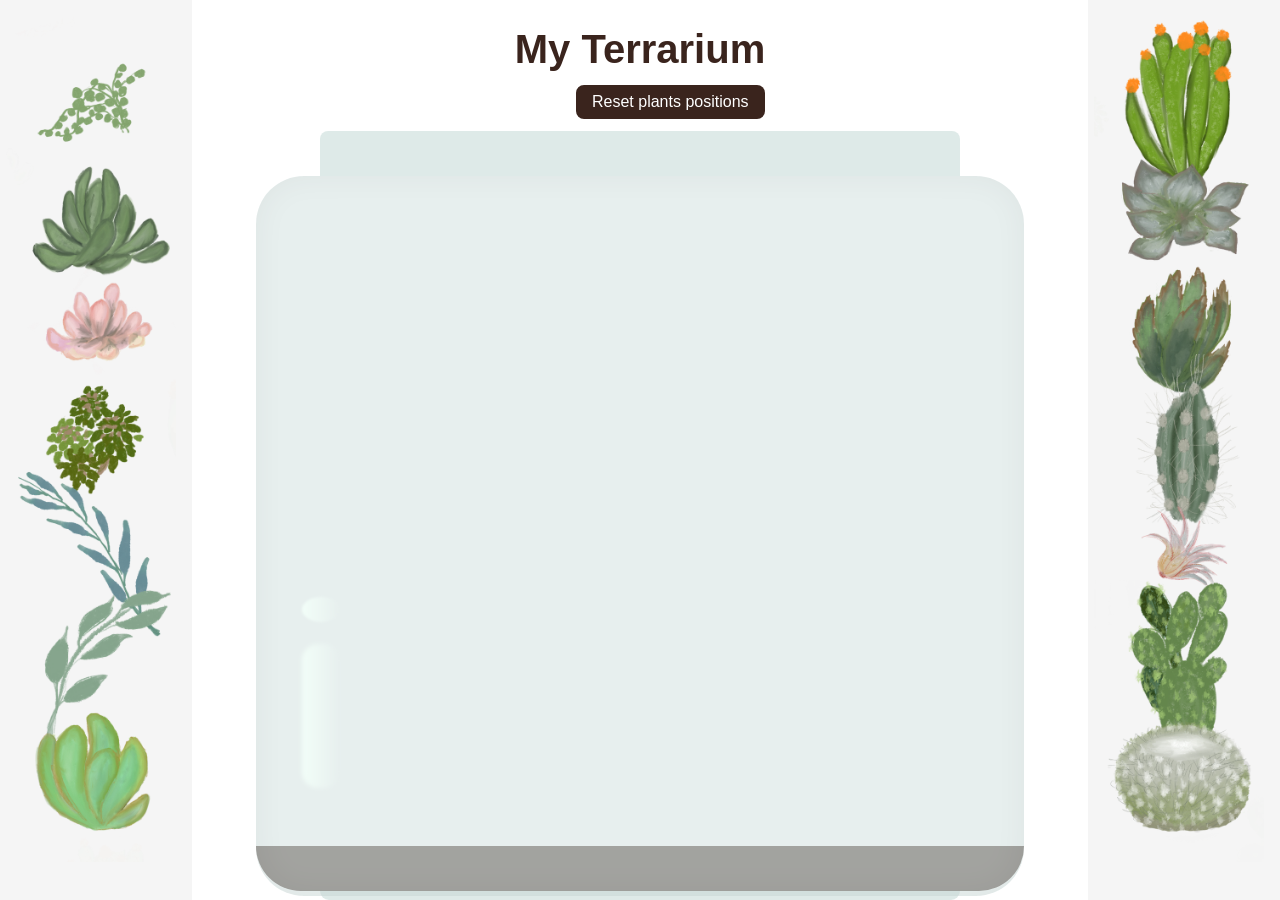
<file: index.html>
<!DOCTYPE html>
<html lang="en">
    <head>
        <title>Welcome to my Virtual Terrarium</title>
        <meta charset="utf-8" />
        <meta http-equiv="X-UA-Compatible" content="IE=edge" />
        <meta name="viewport" content="width=device-width, initial-scale=1" />
        <link rel="stylesheet" href="./style.css" />
        <script src="./script.js" defer></script>
    </head>
    <body>
        <h1>My Terrarium</h1>
        </section>
        <div id="page">
            <div id="left-container" class="container">
                <div class="plant-holder">
                    <img class="plant" alt="plant" id="plant1" src="./images/plant1.png" />
                </div>
                <div class="plant-holder">
                    <img class="plant" alt="plant" id="plant2" src="./images/plant2.png" />
                </div>
                <div class="plant-holder">
                    <img class="plant" alt="plant" id="plant3" src="./images/plant3.png" />
                </div>
                <div class="plant-holder">
                    <img class="plant" alt="plant" id="plant4" src="./images/plant4.png" />
                </div>
                <div class="plant-holder">
                    <img class="plant" alt="plant" id="plant5" src="./images/plant5.png" />
                </div>
                <div class="plant-holder">
                    <img class="plant" alt="plant" id="plant6" src="./images/plant6.png" />
                </div>
                <div class="plant-holder">
                    <img class="plant" alt="plant" id="plant7" src="./images/plant7.png" />
                </div>
            </div>
            <div id="right-container" class="container">
                <div class="plant-holder">
                    <img class="plant" alt="plant" id="plant8" src="./images/plant8.png" />
                </div>
                <div class="plant-holder">
                    <img class="plant" alt="plant" id="plant9" src="./images/plant9.png" />
                </div>
                <div class="plant-holder">
                    <img class="plant" alt="plant" id="plant10" src="./images/plant10.png" />
                </div>
                <div class="plant-holder">
                    <img class="plant" alt="plant" id="plant11" src="./images/plant11.png" />
                </div>
                <div class="plant-holder">
                    <img class="plant" alt="plant" id="plant12" src="./images/plant12.png" />
                </div>
                <div class="plant-holder">
                    <img class="plant" alt="plant" id="plant13" src="./images/plant13.png" />
                </div>
                <div class="plant-holder">
                    <img class="plant" alt="plant" id="plant14" src="./images/plant14.png" />
                </div>
            </div>
        </div>
        <div id="terrarium">
            <div class="jar-top"></div>
            <div class="jar-walls">
                <div class="jar-glossy-long"></div>
                <div class="jar-glossy-short"></div>
            </div>
            <div class="dirt"></div>
            <div class="jar-bottom"></div>
        </div>
        <div class="reset">
            <button id="reset-btn">Reset plants positions</button>
        </div>
    </body>
</html>
</file>
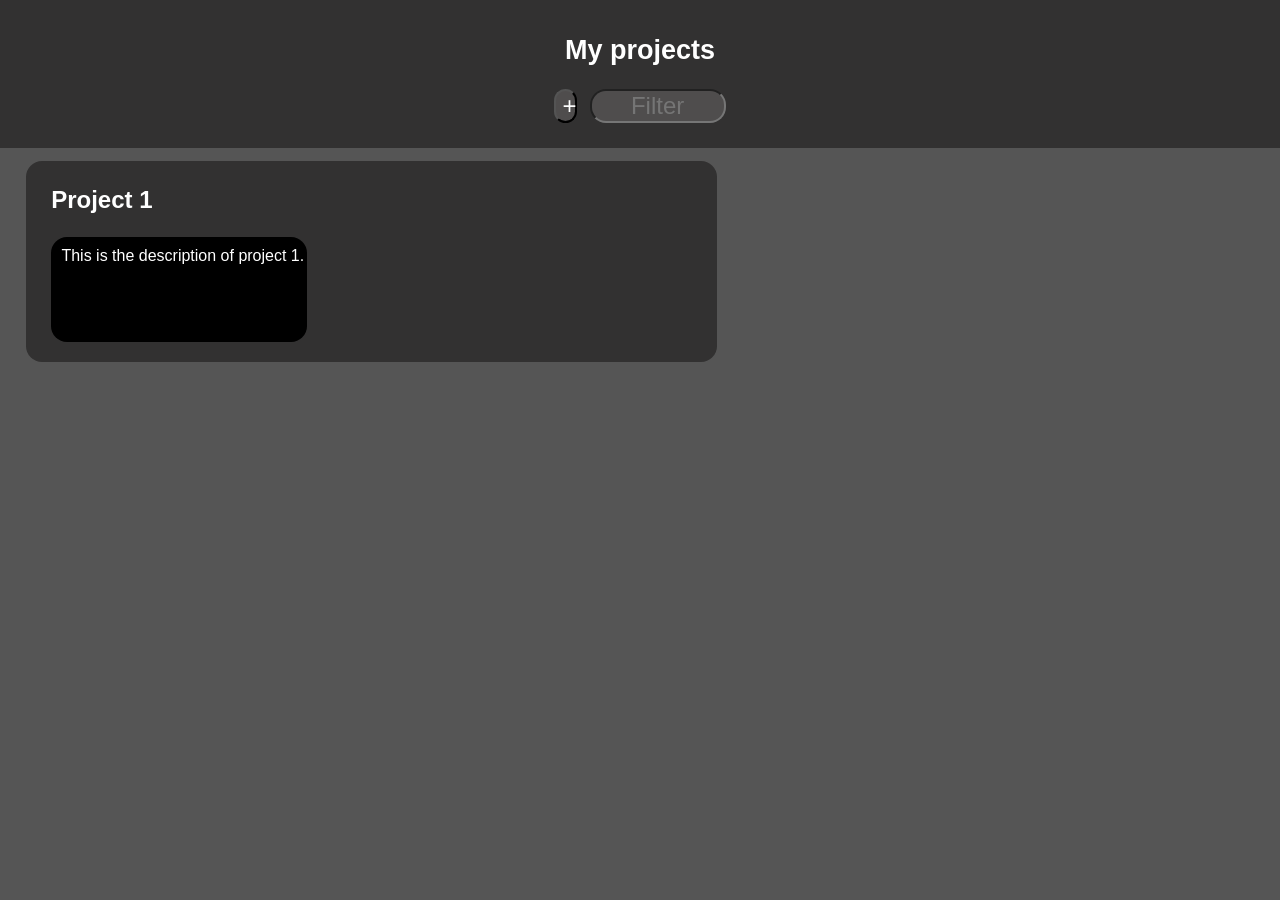
<file: Kanban_Project/index.html>
<!DOCTYPE html>
<html lang="en">
    <head>
        <meta charset="UTF-8">
        <meta name="viewport" content="width=device-width, initial-scale=1.0">
        <title>Kanban Project</title>
        <link rel="stylesheet" href="./style.css">
        <script src="./script.js" defer></script>
    </head>
    <body>
        <section class = "workspaces-header">
            <div class = 'title'>
                <h1>My projects</h1>
            </div>
            <div class = 'functions'>
                <!-- Button to add workspace and filter to search an especific workspace -->
                <button id="add-workspace-btn">+</button>
                <label for="filter" class="filter-label"></label>
                    <input type="text" id="filter" class="filter-input" placeholder="Filter">
            </div>
        </section>
        <section class = "workspaces">
            <!-- Workspaces will be dynamically added here -->
            <div  class = "project" id = "project1">
                <h2 class = "project-title">Project 1</h2>
                <div class="project-description">
                    <p class="description-text">This is the description of project 1.</p>
                </div>
            </div>
        </section>
    </body>
</html>
</file>
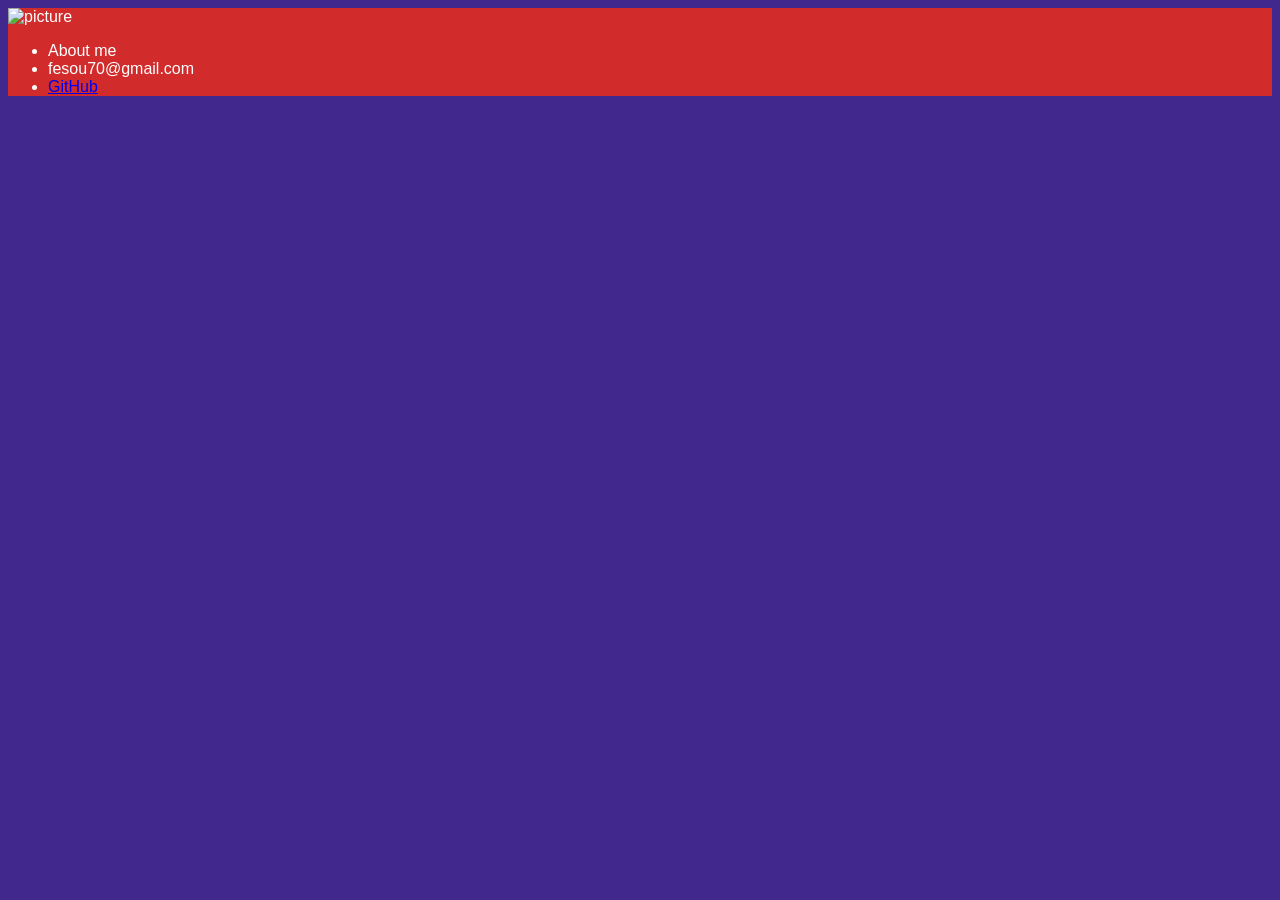
<file: Challenges/ProfileCard/index.html>
<!DOCTYPE html>
<html lang="en">
    <head>
        <meta charset="UTF-8">
        <meta name="viewport" content="width=device-width, initial-scale=1.0">
        <title>Profile Card</title>
        <link rel="stylesheet" href="style.css">
    </head>
    <body>
        <div class="profile-card">
            <img id="ProfilePicture" alt="picture">
            <section id="info">
                <ul>
                    <li id="bio">About me</li>
                    <li id="e-mail">fesou70@gmail.com</li>
                    <li id="link"><a href="https://github.com/PuzzledFELIPE">GitHub</a></li>
                </ul>
            </section>
        </div>
    </body>
</html>
</file>
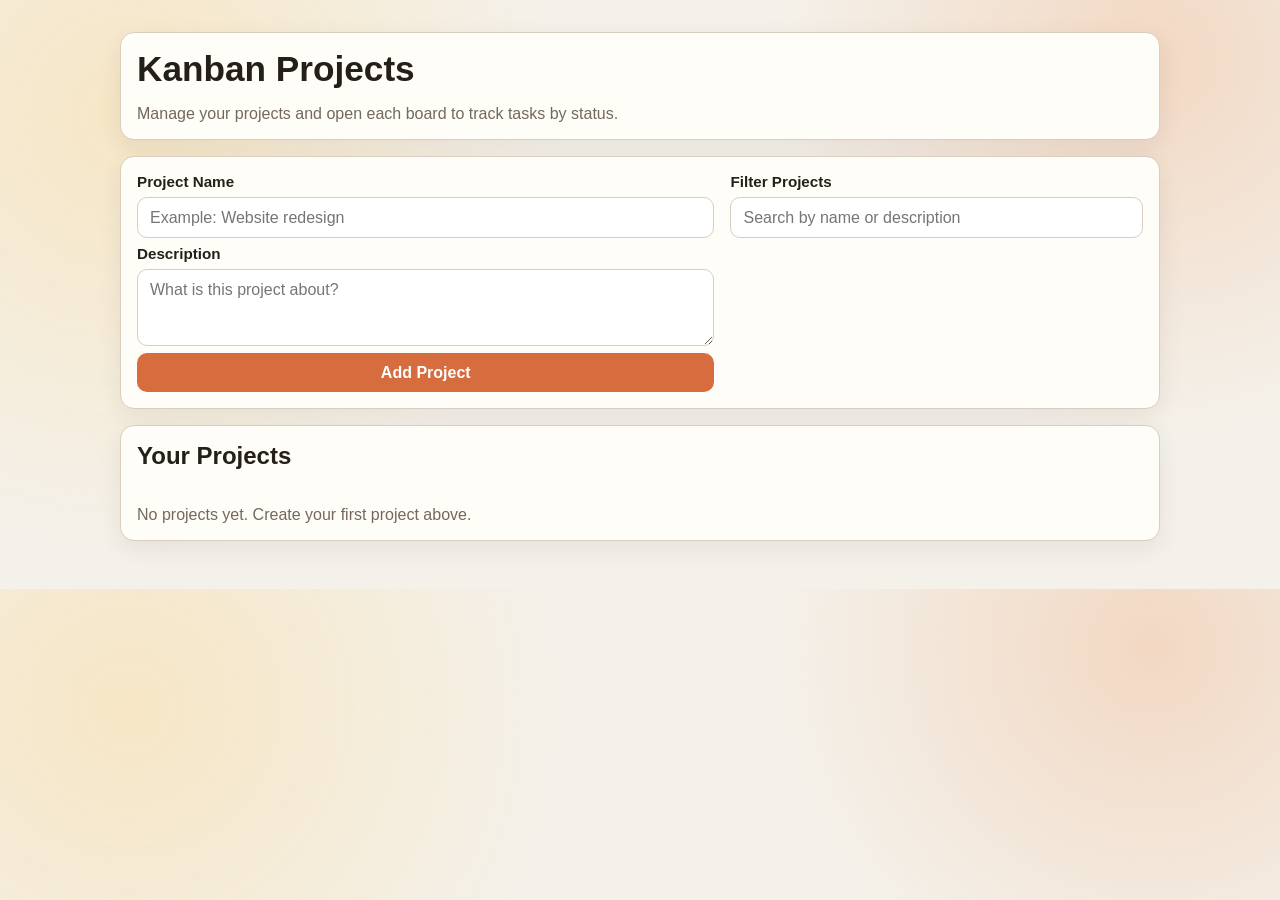
<file: Kanban_Project/ProjectSelectionFolder/ProjectSelection.html>
<!DOCTYPE html>
<html lang="en">
<head>
    <meta charset="UTF-8">
    <meta name="viewport" content="width=device-width, initial-scale=1.0">
    <title>Kanban Projects</title>
    <link rel="stylesheet" href="./style.css">
    <script src="./script.js" defer></script>
</head>
<body>
    <main class="page">
        <section class="panel hero">
            <h1>Kanban Projects</h1>
            <p>Manage your projects and open each board to track tasks by status.</p>
        </section>

        <section class="panel controls">
            <form id="project-form" class="project-form">
                <label for="project-name">Project Name</label>
                <input id="project-name" name="name" type="text" required maxlength="60" placeholder="Example: Website redesign">

                <label for="project-description">Description</label>
                <textarea id="project-description" name="description" rows="3" maxlength="220" placeholder="What is this project about?"></textarea>

                <button type="submit" id="add-project-btn">Add Project</button>
            </form>

            <div class="filter-wrap">
                <label for="filter">Filter Projects</label>
                <input type="text" id="filter" class="filter-input" placeholder="Search by name or description">
            </div>
        </section>

        <section class="panel list-panel">
            <h2>Your Projects</h2>
            <div id="projects-list" class="projects-list" aria-live="polite"></div>
            <p id="empty-state" class="empty-state">No projects yet. Create your first project above.</p>
        </section>
    </main>
</body>
</html>
</file>
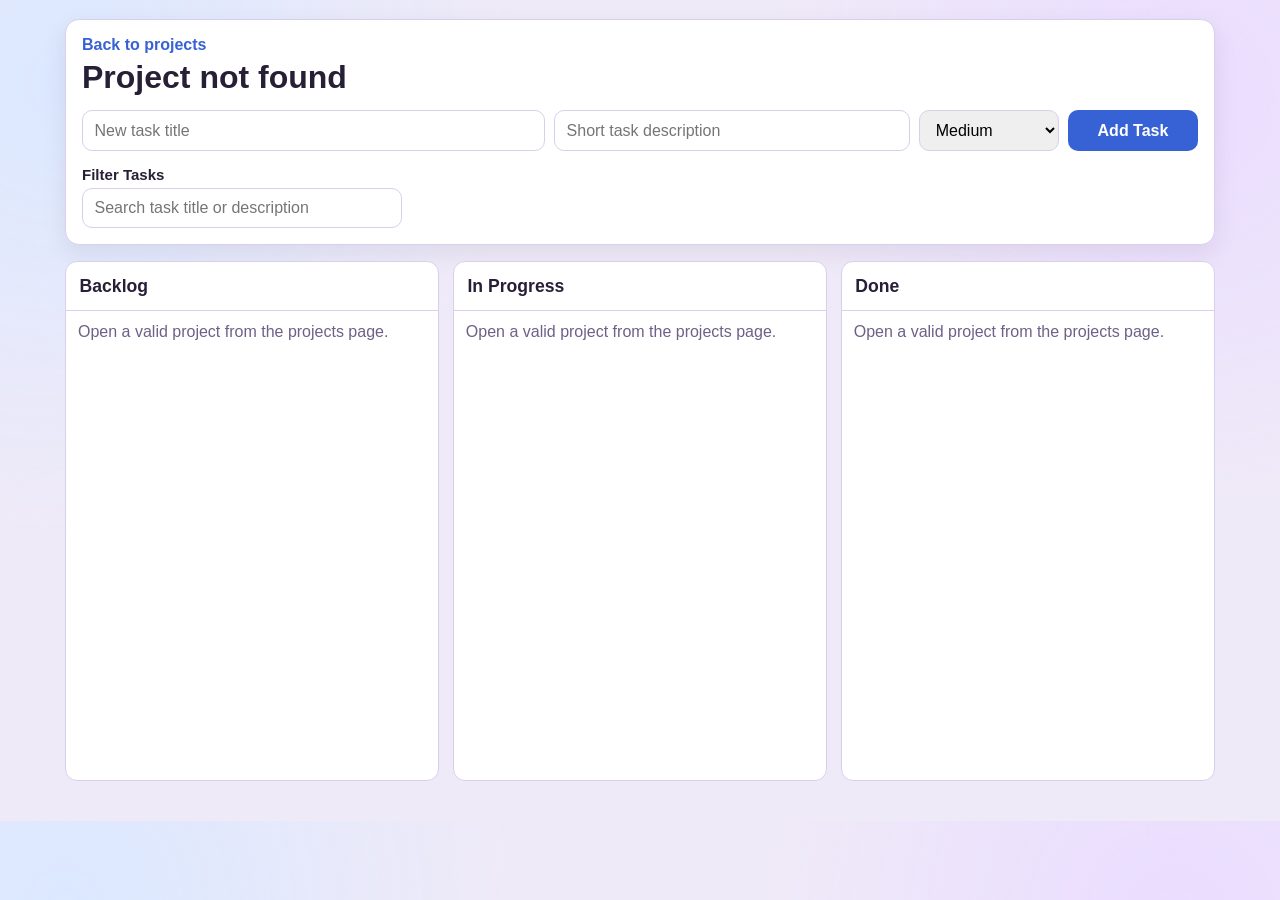
<file: Kanban_Project/ProjectTasksFolder/ProjectTasks.html>
<!DOCTYPE html>
<html lang="en">
<head>
    <meta charset="UTF-8">
    <meta name="viewport" content="width=device-width, initial-scale=1.0">
    <title>Project Board</title>
    <link rel="stylesheet" href="./style.css">
    <script src="./script.js" defer></script>
</head>
<body>
    <main class="page">
        <section class="panel board-header">
            <div>
                <a class="back-link" href="../ProjectSelectionFolder/ProjectSelection.html">Back to projects</a>
                <h1 id="project-title">Project Board</h1>
            </div>

            <form id="task-form" class="task-form">
                <input id="task-title" name="title" type="text" required maxlength="80" placeholder="New task title">
                <input id="task-description" name="description" type="text" maxlength="160" placeholder="Short task description">
                <select id="task-priority" name="priority" title="Task priority" aria-label="Task priority">
                    <option value="low">Low</option>
                    <option value="medium" selected>Medium</option>
                    <option value="high">High</option>
                </select>
                <button type="submit">Add Task</button>
            </form>

            <div class="filter-wrap">
                <label for="task-filter">Filter Tasks</label>
                <input id="task-filter" type="text" placeholder="Search task title or description">
            </div>
        </section>

        <section class="board" id="board">
            <article class="column" data-status="backlog">
                <header>
                    <h2>Backlog</h2>
                </header>
                <div class="dropzone" id="backlog-zone" data-status="backlog"></div>
            </article>

            <article class="column" data-status="in-progress">
                <header>
                    <h2>In Progress</h2>
                </header>
                <div class="dropzone" id="in-progress-zone" data-status="in-progress"></div>
            </article>

            <article class="column" data-status="done">
                <header>
                    <h2>Done</h2>
                </header>
                <div class="dropzone" id="done-zone" data-status="done"></div>
            </article>
        </section>
    </main>
</body>
</html>
</file>
<file: style.css>
h1 {
  color: blue;
}

body {
  font-family: 'Segoe UI', Tahoma, Geneva, Verdana, sans-serif;
  margin: 0;
  padding: 0;
}

h1 {
  color: #3a241d;
  text-align: center;
  font-size: 2.5rem;
  margin-bottom: 1rem;
}

.container {
  background-color: #f5f5f5;
  width: 15%;
  top: 0;
  position: absolute;
  height: 100vh;
  padding: 1rem;
  box-sizing: border-box;
}

#left-container {
  left: 0;
}

#right-container {
  right: 0;
}

.plant-holder {
  position: relative;
  height: 13%;
  left: -0.6rem;
}

.plant {
  position: absolute;
  max-width: 150%;
  max-height: 150%;
  z-index: 2;
  transition: transform 0.3s ease;
}

.plant:hover {
  transform: scale(1.05);
  cursor: pointer;
}

.jar-walls {
  height: 80%;
  width: 60%;
  background: #d1e1df;
  border-radius: 3rem;
  position: absolute;
  bottom: 0.5%;
  left: 20%;
  opacity: 0.5;
  z-index: 1;
  box-shadow: inset 0 0 2rem rgba(0, 0, 0, 0.1);
}

.jar-top {
  width: 50%;
  height: 5%;
  background: #d1e1df;
  position: absolute;
  bottom: 80.5%;
  left: 25%;
  opacity: 0.7;
  z-index: 1;
  border-radius: 0.5rem 0.5rem 0 0;
}

.jar-bottom {
  width: 50%;
  height: 1%;
  background: #d1e1df;
  position: absolute;
  bottom: 0;
  left: 25%;
  opacity: 0.7;
  border-radius: 0 0 1.5rem 1.5rem;
}

.dirt {
  width: 60%;
  height: 5%;
  background: #3a241d;
  position: absolute;
  border-radius: 0 0 3rem 3rem;
  bottom: 1%;
  left: 20%;
  opacity: 0.7;
  z-index: -1;
}

.jar-glossy-long{
  width: 5%;
  height: 20%;
  border-radius: 1rem;
  background: linear-gradient(90deg, rgba(231, 255, 243, 0.95), rgba(209, 225, 223, 0.2));
  position: absolute;
  bottom: 15%;
  left: 6%;
  opacity: 1;
  filter: blur(2px);
}

.jar-glossy-short{
  width: 5%;
  height: 3.5%;
  border-radius: 100%;
  background: linear-gradient(90deg, rgba(231, 255, 243, 0.95), rgba(209, 225, 223, 0.2));
  position: absolute;
  bottom: 38%;
  left: 6%;
  opacity: 1;
  filter: blur(1px);
}

#reset-btn {
  margin: 1rem auto;
  padding: 0.5rem 1rem;
  font-size: 1rem;
  background-color: #3a241d;
  color: white;
  border: none;
  border-radius: 0.5rem;
  cursor: pointer;
  position: absolute;
  bottom: 85%;
  left: 45%;
}

#reset-btn:hover {
  background-color: #5a3a2d;
  transform: scale(1.05);
}
</file>
<file: Kanban_Project/style.css>
body{
    font-family: Arial, Helvetica, sans-serif, sans-serif;
    background-color: rgb(85, 85, 85);
    color: white;
    margin: 0;
    padding: 0;
}

.title{
    font-size: large;
}

.workspaces-header{
    text-align: center;
    padding: 1% 0 2% 0;
    background-color: rgb(50, 49, 49);
    position: sticky;
    z-index: 1;
}

.functions{
    display: flex;
    justify-content: center;
    gap: 0.5%;
}

#add-workspace-btn{
    text-align: center;
    background-color: rgb(79, 77, 77);
    color: white;
    font-size: x-large;
    height: 15%;
    width: 1.75%;
    border-radius: 1rem;
}

#add-workspace-btn:hover{
    cursor: pointer;
    background-color: rgb(79, 77, 77, 0.7);
    scale: 1.05;
}

#filter{
    text-align: center;
    background-color: rgb(79, 77, 77);
    color: white;
    font-size: x-large;
    height: 5%;
    width: 10%;
    cursor: text;
    border-radius: 1rem;
}

.project{
    background-color: rgb(50, 49, 49);
    padding: 2%;
    border-radius: 1rem;
    position: absolute;
    cursor: grab;
    -webkit-user-select: none;
    user-select: none;
    width: 50%;
    height: 150px;
    /*visibility: hidden;*/
}

#project1{
    top: 2%;
    left: 2%;
}


.workspaces{
    position: relative;
    min-height: 70vh;
}

.project-title{
    text-align: left, top;
    font-size: x-large;
    margin: 0 0 0 0;
    padding: 0 0 1% 0;
}

.project-description{
    font-size: medium;
    background-color: black;
    text-align: top;
    height: 70%;
    width: 40%;
    border-radius: 1rem;    
}

.description-text{
    padding: 4% 0 0 4%;
}
</file>
<file: Challenges/ProfileCard/style.css>
body{
    background-color: rgb(64, 40, 141);
    color: white;
    font-family: Impact, Haettenschweiler, 'Arial Narrow Bold', sans-serif;
}

.profile-card{
    background-color: rgb(210, 43, 43);
    
}
</file>
<file: Kanban_Project/ProjectSelectionFolder/style.css>
:root {
    --bg: #f4f1ea;
    --panel: #fffdf8;
    --ink: #241f19;
    --muted: #73685b;
    --accent: #d76d3f;
    --accent-strong: #b14f24;
    --danger: #b83333;
    --stroke: #d8cec0;
}

* {
    box-sizing: border-box;
}

body {
    margin: 0;
    color: var(--ink);
    background:
        radial-gradient(circle at 10% 20%, #f6e6c5 0%, transparent 35%),
        radial-gradient(circle at 90% 10%, #f2d8c3 0%, transparent 30%),
        var(--bg);
    font-family: "Segoe UI", Tahoma, Geneva, Verdana, sans-serif;
}

.page {
    width: min(1040px, 92vw);
    margin: 2rem auto 3rem;
    display: grid;
    gap: 1rem;
}

.panel {
    background: var(--panel);
    border: 1px solid var(--stroke);
    border-radius: 14px;
    padding: 1rem;
    box-shadow: 0 8px 24px rgba(36, 31, 25, 0.07);
}

.hero h1 {
    margin: 0;
    font-size: clamp(1.6rem, 3vw, 2.2rem);
}

.hero p {
    margin-bottom: 0;
    color: var(--muted);
}

.controls {
    display: grid;
    grid-template-columns: 1.4fr 1fr;
    gap: 1rem;
}

.project-form {
    display: grid;
    gap: 0.45rem;
}

label {
    font-size: 0.95rem;
    font-weight: 600;
}

input,
textarea,
button {
    border-radius: 10px;
    border: 1px solid var(--stroke);
    padding: 0.65rem 0.75rem;
    font: inherit;
}

input,
textarea {
    background: #fff;
}

button {
    background: var(--accent);
    color: #fff;
    font-weight: 700;
    border: 0;
    cursor: pointer;
    transition: transform 0.15s ease, background-color 0.15s ease;
}

button:hover {
    transform: translateY(-1px);
    background: var(--accent-strong);
}

.filter-wrap {
    display: grid;
    align-content: start;
    gap: 0.45rem;
}

.list-panel h2 {
    margin-top: 0;
}

.projects-list {
    display: grid;
    grid-template-columns: repeat(auto-fill, minmax(240px, 1fr));
    gap: 0.85rem;
}

.project-card {
    border: 1px solid var(--stroke);
    border-radius: 12px;
    padding: 0.85rem;
    background: #fff;
    display: grid;
    gap: 0.5rem;
}

.project-card h3 {
    margin: 0;
}

.project-description {
    margin: 0;
    color: var(--muted);
    min-height: 2.8rem;
}

.project-meta {
    margin: 0;
    font-size: 0.9rem;
}

.project-actions {
    display: flex;
    gap: 0.5rem;
}

.project-actions button {
    flex: 1;
}

.project-actions .danger {
    background: var(--danger);
}

.empty-state {
    color: var(--muted);
    margin-bottom: 0;
}

@media (max-width: 800px) {
    .controls {
        grid-template-columns: 1fr;
    }
}
</file>
<file: Kanban_Project/ProjectTasksFolder/style.css>
:root {
    --bg: #efeaf8;
    --panel: #ffffff;
    --ink: #271f36;
    --muted: #6d6187;
    --stroke: #d8d0ea;
    --accent: #3762d6;
    --danger: #ba3e3e;
    --high: #ffefde;
    --medium: #e8f4ff;
    --low: #e7f8ed;
}

* {
    box-sizing: border-box;
}

body {
    margin: 0;
    color: var(--ink);
    font-family: "Segoe UI", Tahoma, Geneva, Verdana, sans-serif;
    background:
        radial-gradient(circle at 5% 10%, #dbe8ff 0%, transparent 32%),
        radial-gradient(circle at 92% 12%, #eadcff 0%, transparent 30%),
        var(--bg);
}

.page {
    width: min(1150px, 94vw);
    margin: 1.2rem auto 2.5rem;
    display: grid;
    gap: 1rem;
}

.panel {
    background: var(--panel);
    border: 1px solid var(--stroke);
    border-radius: 14px;
    padding: 1rem;
    box-shadow: 0 9px 25px rgba(39, 31, 54, 0.08);
}

.board-header {
    display: grid;
    gap: 0.9rem;
}

.back-link {
    color: var(--accent);
    text-decoration: none;
    font-weight: 600;
}

.back-link:hover {
    text-decoration: underline;
}

h1 {
    margin: 0.3rem 0 0;
    font-size: clamp(1.4rem, 2.7vw, 2rem);
}

.task-form {
    display: grid;
    grid-template-columns: 1.3fr 1fr 140px 130px;
    gap: 0.55rem;
}

input,
select,
button {
    border-radius: 10px;
    border: 1px solid var(--stroke);
    padding: 0.62rem 0.72rem;
    font: inherit;
}

button {
    border: 0;
    background: var(--accent);
    color: #fff;
    font-weight: 700;
    cursor: pointer;
}

.filter-wrap {
    display: grid;
    gap: 0.35rem;
    max-width: 320px;
}

label {
    font-size: 0.94rem;
    font-weight: 600;
}

.board {
    display: grid;
    grid-template-columns: repeat(3, minmax(220px, 1fr));
    gap: 0.85rem;
}

.column {
    background: #fff;
    border: 1px solid var(--stroke);
    border-radius: 12px;
    display: grid;
    grid-template-rows: auto 1fr;
    min-height: 520px;
}

.column header {
    padding: 0.85rem;
    border-bottom: 1px solid var(--stroke);
}

.column h2 {
    margin: 0;
    font-size: 1.1rem;
}

.dropzone {
    padding: 0.75rem;
    display: grid;
    align-content: start;
    gap: 0.65rem;
    min-height: 440px;
}

.dropzone.over {
    outline: 2px dashed var(--accent);
    outline-offset: -6px;
    background: #f2f6ff;
}

.task-card {
    border-radius: 10px;
    border: 1px solid var(--stroke);
    padding: 0.65rem;
    cursor: grab;
    display: grid;
    gap: 0.45rem;
}

.task-card.dragging {
    opacity: 0.45;
}

.task-card h3 {
    margin: 0;
    font-size: 1rem;
}

.task-description,
.task-meta {
    margin: 0;
    color: var(--muted);
    font-size: 0.92rem;
}

.priority-high {
    background: var(--high);
}

.priority-medium {
    background: var(--medium);
}

.priority-low {
    background: var(--low);
}

.delete-task {
    justify-self: end;
    padding: 0.38rem 0.65rem;
    background: var(--danger);
    font-size: 0.9rem;
}

.empty {
    margin: 0;
    color: var(--muted);
}

@media (max-width: 1000px) {
    .task-form {
        grid-template-columns: 1fr;
    }

    .board {
        grid-template-columns: 1fr;
    }

    .column {
        min-height: 0;
    }

    .dropzone {
        min-height: 140px;
    }
}
</file>
